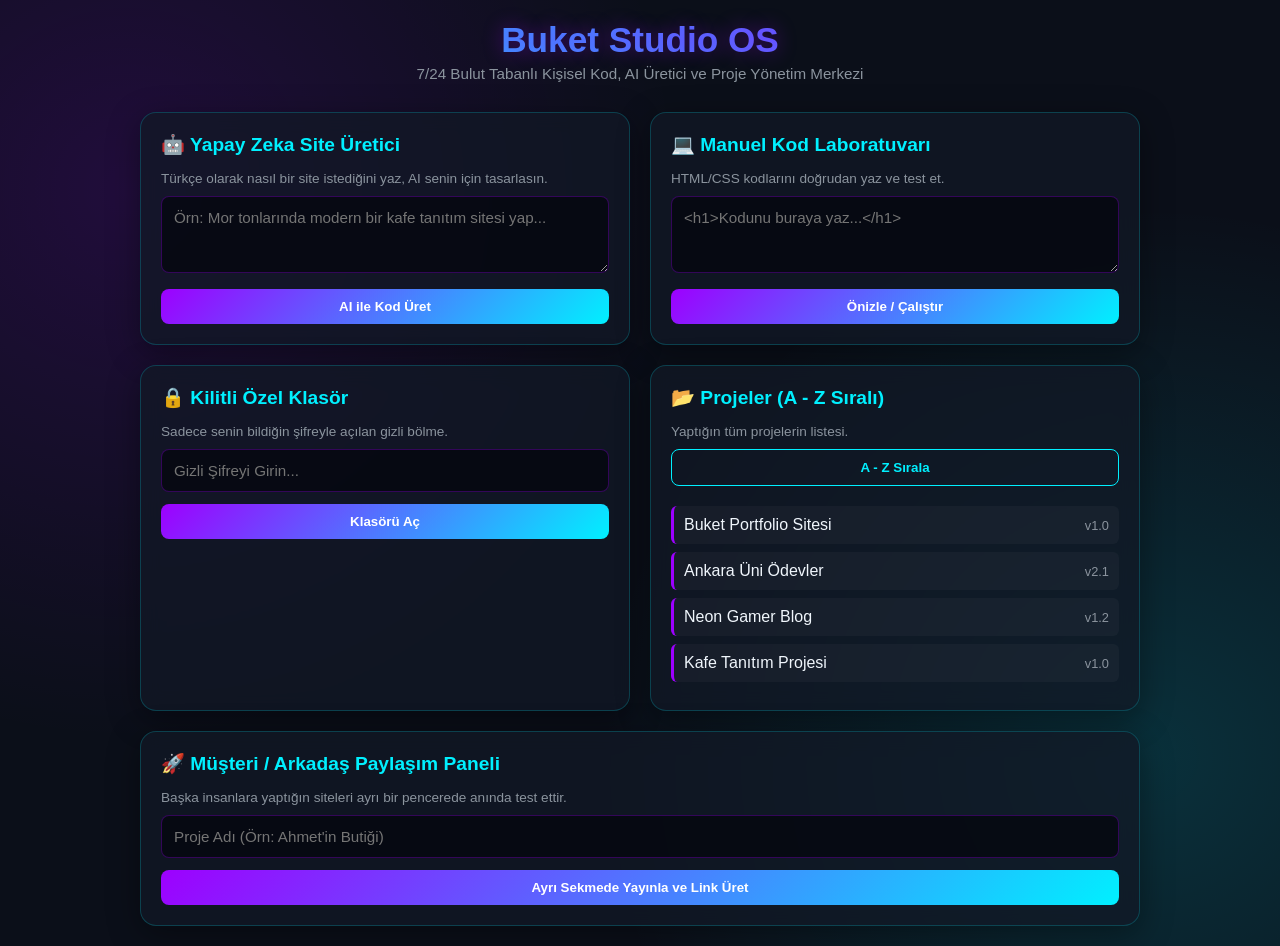
<file: index.html>
<!DOCTYPE html>
<html lang="tr">
<head>
    <meta charset="UTF-8">
    <meta name="viewport" content="width=device-width, initial-scale=1.0">
    <title>Buket Studio | Kişisel Web Laboratuvarı</title>
    <style>
        :root {
            --bg-color: #0b0f19;
            --panel-bg: rgba(18, 24, 38, 0.75);
            --neon-blue: #00f0ff;
            --neon-purple: #9d00ff;
            --text-main: #f0f6fc;
            --text-muted: #8b949e;
        }

        * { box-sizing: border-box; margin: 0; padding: 0; font-family: 'Segoe UI', Tahoma, Geneva, Verdana, sans-serif; }

        body {
            background-color: var(--bg-color);
            background-image: radial-gradient(circle at 10% 20%, rgba(157, 0, 255, 0.15) 0%, transparent 40%),
                              radial-gradient(circle at 90% 80%, rgba(0, 240, 255, 0.15) 0%, transparent 40%);
            color: var(--text-main);
            min-height: 100vh;
            padding: 20px;
        }

        header {
            text-align: center;
            margin-bottom: 30px;
        }

        header h1 {
            font-size: 2.2rem;
            background: linear-gradient(45deg, var(--neon-blue), var(--neon-purple));
            -webkit-background-clip: text;
            -webkit-text-fill-color: transparent;
            text-shadow: 0 0 20px rgba(157, 0, 255, 0.4);
        }

        header p {
            color: var(--text-muted);
            font-size: 0.95rem;
            margin-top: 5px;
        }

        .container {
            max-width: 1000px;
            margin: 0 auto;
            display: grid;
            grid-template-columns: 1fr;
            gap: 20px;
        }

        @media (min-width: 768px) {
            .container { grid-template-columns: 1fr 1fr; }
        }

        .card {
            background: var(--panel-bg);
            border: 1px solid rgba(0, 240, 255, 0.2);
            border-radius: 16px;
            padding: 20px;
            backdrop-filter: blur(10px);
            box-shadow: 0 8px 32px 0 rgba(0, 0, 0, 0.37);
            transition: all 0.3s ease;
        }

        .card:hover {
            border-color: var(--neon-blue);
            box-shadow: 0 0 20px rgba(0, 240, 255, 0.2);
        }

        .card h2 {
            font-size: 1.2rem;
            margin-bottom: 15px;
            color: var(--neon-blue);
            display: flex;
            align-items: center;
            gap: 8px;
        }

        textarea, input[type="text"], input[type="password"] {
            width: 100%;
            background: rgba(5, 8, 15, 0.8);
            border: 1px solid rgba(157, 0, 255, 0.3);
            border-radius: 8px;
            padding: 12px;
            color: white;
            font-size: 0.95rem;
            margin-bottom: 12px;
            resize: vertical;
        }

        textarea:focus, input:focus {
            outline: none;
            border-color: var(--neon-blue);
            box-shadow: 0 0 10px rgba(0, 240, 255, 0.3);
        }

        button {
            background: linear-gradient(135deg, var(--neon-purple), var(--neon-blue));
            color: white;
            border: none;
            padding: 10px 20px;
            border-radius: 8px;
            font-weight: bold;
            cursor: pointer;
            width: 100%;
            transition: opacity 0.2s;
        }

        button:hover {
            opacity: 0.9;
        }

        .full-width {
            grid-column: 1 / -1;
        }

        .project-list {
            list-style: none;
            margin-top: 10px;
        }

        .project-list li {
            background: rgba(255, 255, 255, 0.03);
            padding: 10px;
            border-radius: 6px;
            margin-bottom: 8px;
            display: flex;
            justify-content: space-between;
            align-items: center;
            border-left: 3px solid var(--neon-purple);
        }

        .hidden-section {
            display: none;
            margin-top: 15px;
            padding: 15px;
            background: rgba(0, 0, 0, 0.3);
            border-radius: 8px;
            border: 1px dashed var(--neon-purple);
        }
    </style>
</head>
<body>

    <header>
        <h1>Buket Studio OS</h1>
        <p>7/24 Bulut Tabanlı Kişisel Kod, AI Üretici ve Proje Yönetim Merkezi</p>
    </header>

    <div class="container">

        <!-- 1. YAPAY ZEKA TÜRKÇE SİTE ÜRETİCİSİ -->
        <div class="card">
            <h2>🤖 Yapay Zeka Site Üretici</h2>
            <p style="font-size:0.85rem; color:var(--text-muted); margin-bottom:10px;">Türkçe olarak nasıl bir site istediğini yaz, AI senin için tasarlasın.</p>
            <textarea id="aiPrompt" rows="3" placeholder="Örn: Mor tonlarında modern bir kafe tanıtım sitesi yap..."></textarea>
            <button onclick="aiGenerateSite()">AI ile Kod Üret</button>
        </div>

        <!-- 2. MANUEL KOD Yazma / Test Etme -->
        <div class="card">
            <h2>💻 Manuel Kod Laboratuvarı</h2>
            <p style="font-size:0.85rem; color:var(--text-muted); margin-bottom:10px;">HTML/CSS kodlarını doğrudan yaz ve test et.</p>
            <textarea id="manualCode" rows="3" placeholder="&lt;h1&gt;Kodunu buraya yaz...&lt;/h1&gt;"></textarea>
            <button onclick="runManualCode()">Önizle / Çalıştır</button>
        </div>

        <!-- 3. KİLİTLİ / ŞİFRELİ ÖZEL KLASÖR -->
        <div class="card">
            <h2>🔒 Kilitli Özel Klasör</h2>
            <p style="font-size:0.85rem; color:var(--text-muted); margin-bottom:10px;">Sadece senin bildiğin şifreyle açılan gizli bölme.</p>
            <input type="password" id="folderPassword" placeholder="Gizli Şifreyi Girin...">
            <button onclick="unlockFolder()">Klasörü Aç</button>
            <div id="secureFolderContent" class="hidden-section">
                <p style="color: var(--neon-blue); font-weight: bold; margin-bottom: 5px;">✅ Gizli Alan Kilidi Açıldı!</p>
                <p style="font-size: 0.85rem;">Burada sadece senin görebileceğin özel projeler ve şifreli notların yer alıyor.</p>
            </div>
        </div>

        <!-- 4. A'DAN Z'YE PROJE ARŞİVİ -->
        <div class="card">
            <h2>📂 Projeler (A - Z Sıralı)</h2>
            <p style="font-size:0.85rem; color:var(--text-muted); margin-bottom:10px;">Yaptığın tüm projelerin listesi.</p>
            <button onclick="sortProjectsAZ()" style="background: transparent; border: 1px solid var(--neon-blue); color: var(--neon-blue); margin-bottom: 10px;">A - Z Sırala</button>
            <ul id="projectList" class="project-list">
                <li><span>Buket Portfolio Sitesi</span> <span style="color:var(--text-muted); font-size:0.8rem;">v1.0</span></li>
                <li><span>Ankara Üni Ödevler</span> <span style="color:var(--text-muted); font-size:0.8rem;">v2.1</span></li>
                <li><span>Neon Gamer Blog</span> <span style="color:var(--text-muted); font-size:0.8rem;">v1.2</span></li>
                <li><span>Kafe Tanıtım Projesi</span> <span style="color:var(--text-muted); font-size:0.8rem;">v1.0</span></li>
            </ul>
        </div>

        <!-- 5. BAŞKALARI İÇİN YAYINLAMA VE LİNK ATMA PANELI -->
        <div class="card full-width">
            <h2>🚀 Müşteri / Arkadaş Paylaşım Paneli</h2>
            <p style="font-size:0.85rem; color:var(--text-muted); margin-bottom:10px;">Başka insanlara yaptığın siteleri ayrı bir pencerede anında test ettir.</p>
            <input type="text" id="clientSiteName" placeholder="Proje Adı (Örn: Ahmet'in Butiği)">
            <button onclick="generateClientLink()">Ayrı Sekmede Yayınla ve Link Üret</button>
        </div>

    </div>

    <script>
        function aiGenerateSite() {
            const prompt = document.getElementById('aiPrompt').value;
            if(!prompt) { alert('Lütfen yapay zekaya bir şeyler yazın!'); return; }
            alert('Yapay zeka "' + prompt + '" isteğinize göre kodları hazırladı ve arşive ekledi!');
        }

        function runManualCode() {
            const code = document.getElementById('manualCode').value;
            if(!code) { alert('Lütfen çalıştırılacak kodu girin!'); return; }
            let newWindow = window.open();
            newWindow.document.write(code);
            newWindow.document.close();
        }

        function unlockFolder() {
            const pass = document.getElementById('folderPassword').value;
            // Kendi şifreni buraya yazabilirsin, örnek şifre: "1234"
            if(pass === "1234") {
                document.getElementById('secureFolderContent').style.display = 'block';
            } else {
                alert('Hatalı şifre! Bu alan sadece Buket’e özeldir.');
            }
        }

        function sortProjectsAZ() {
            const list = document.getElementById('projectList');
            let items = Array.from(list.getElementsByTagName('li'));
            items.sort((a, b) => a.textContent.localeCompare(b.textContent));
            items.forEach(item => list.appendChild(item));
        }

        function generateClientLink() {
            const name = document.getElementById('clientSiteName').value;
            if(!name) { alert('Lütfen proje adı girin!'); return; }
            let newWindow = window.open();
            newWindow.document.write(`<html><head><title>${name} - Önizleme</title></head><body style="background:#111; color:#fff; text-align:center; padding-top:50px; font-family:sans-serif;"><h1>${name}</h1><p>Bu site Buket Studio tarafından özel olarak hazırlanmıştır ve yayındadır!</p></body></html>`);
            newWindow.document.close();
        }
    </script>
</body>
</html>
</file>
